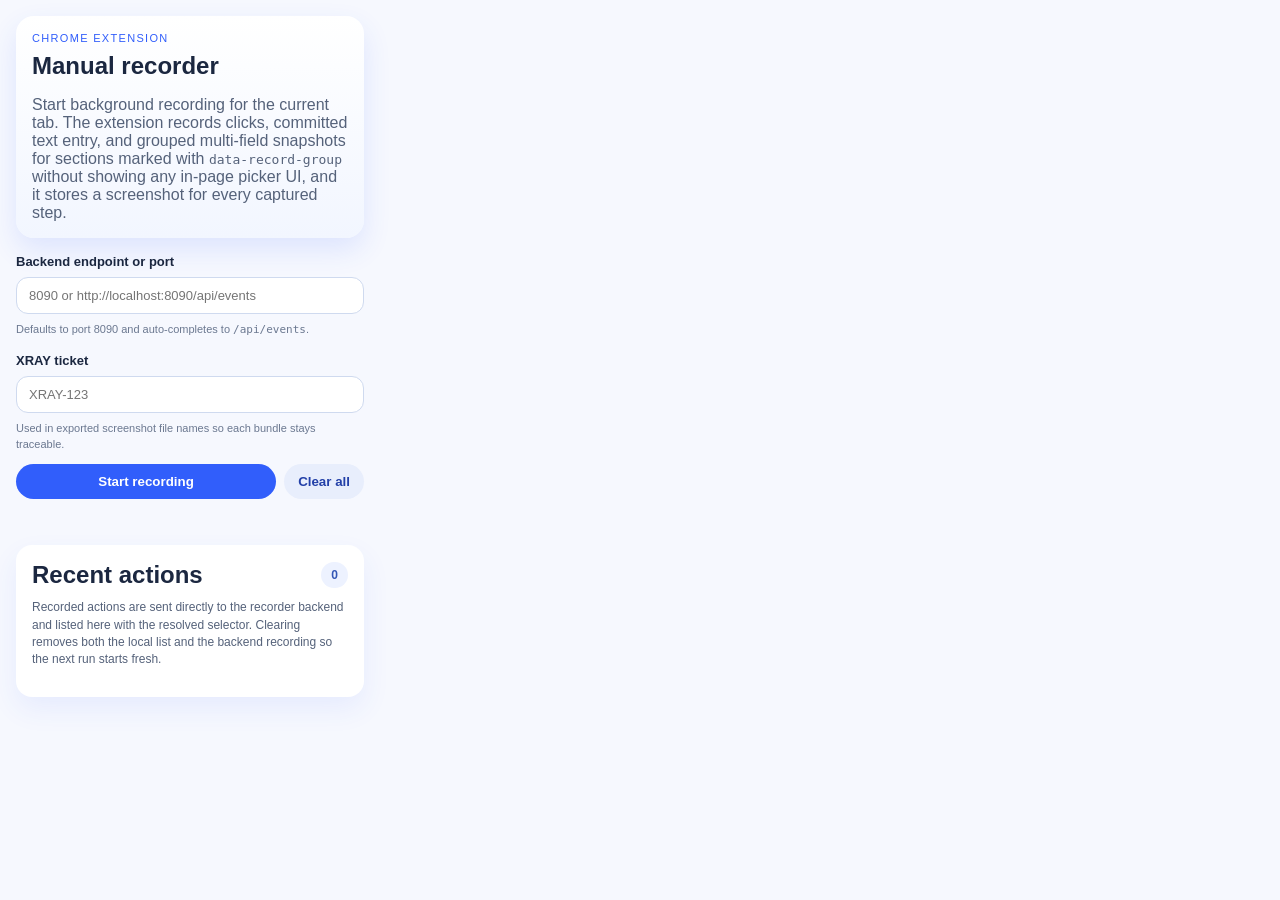
<file: popup.html>
<!DOCTYPE html>
<html lang="en">
<head>
  <meta charset="UTF-8">
  <meta name="viewport" content="width=device-width, initial-scale=1.0">
  <title>Manual Test Recorder</title>
  <link rel="stylesheet" href="popup.css">
</head>
<body>
  <main class="popup-shell">
    <section class="hero">
      <p class="eyebrow">Chrome extension</p>
      <h1>Manual recorder</h1>
      <p>Start background recording for the current tab. The extension records clicks, committed text entry, and grouped multi-field snapshots for sections marked with <code>data-record-group</code> without showing any in-page picker UI, and it stores a screenshot for every captured step.</p>
    </section>

    <label class="field">
      Backend endpoint or port
      <input id="backend-url" type="text" placeholder="8090 or http://localhost:8090/api/events">
      <small>Defaults to port 8090 and auto-completes to <code>/api/events</code>.</small>
    </label>

    <label class="field">
      XRAY ticket
      <input id="xray-ticket" type="text" placeholder="XRAY-123">
      <small>Used in exported screenshot file names so each bundle stays traceable.</small>
    </label>

    <div class="actions">
      <button id="toggle-picker" class="primary">Start recording</button>
      <button id="clear-steps" class="secondary">Clear all</button>
    </div>

    <p id="status" class="status"></p>

    <section class="recorded-steps">
      <div class="section-header">
        <h2>Recent actions</h2>
        <span id="step-count" class="badge">0</span>
      </div>
      <p class="section-copy">Recorded actions are sent directly to the recorder backend and listed here with the resolved selector. Clearing removes both the local list and the backend recording so the next run starts fresh.</p>
      <ol id="steps-list"></ol>
    </section>
  </main>
  <script src="popup.js"></script>
</body>
</html>
</file>
<file: popup.css>
:root {
  color-scheme: light;
  font-family: Inter, Arial, sans-serif;
}

body {
  margin: 0;
  width: 380px;
  background: #f6f8fe;
  color: #1b2740;
}

.popup-shell {
  padding: 16px;
}

.hero {
  background: linear-gradient(180deg, #ffffff 0%, #f2f6ff 100%);
  border-radius: 18px;
  padding: 16px;
  box-shadow: 0 12px 28px rgba(49, 94, 251, 0.12);
}

.eyebrow {
  margin: 0 0 8px;
  text-transform: uppercase;
  letter-spacing: 0.12em;
  font-size: 11px;
  color: #315efb;
}

.hero h1,
.section-header h2 {
  margin: 0;
}

.hero p:last-child,
.section-copy {
  margin-bottom: 0;
  color: #55627a;
}

.field {
  display: flex;
  flex-direction: column;
  gap: 8px;
  margin-top: 16px;
  font-size: 13px;
  font-weight: 600;
}

.field input {
  border: 1px solid #cfdaef;
  border-radius: 12px;
  padding: 10px 12px;
  font-size: 13px;
}

.field small {
  color: #6b7890;
  font-size: 11px;
  font-weight: 500;
  line-height: 1.4;
}

.actions {
  display: grid;
  grid-template-columns: 1fr auto;
  gap: 8px;
  margin-top: 12px;
}

button {
  border: none;
  border-radius: 999px;
  padding: 10px 14px;
  font-weight: 700;
  cursor: pointer;
}

.primary {
  background: #315efb;
  color: #fff;
}

.secondary {
  background: #e8eefc;
  color: #2340a8;
}

.status {
  min-height: 20px;
  margin: 12px 2px 0;
  color: #55627a;
  font-size: 12px;
}

.recorded-steps {
  margin-top: 14px;
  background: #fff;
  border-radius: 16px;
  padding: 16px;
  box-shadow: 0 12px 28px rgba(49, 94, 251, 0.08);
}

.section-header {
  display: flex;
  align-items: center;
  justify-content: space-between;
  gap: 12px;
}

.badge {
  background: #edf2ff;
  color: #3457b6;
  border-radius: 999px;
  padding: 6px 10px;
  font-size: 12px;
  font-weight: 700;
}

.section-copy {
  margin-top: 10px;
  font-size: 12px;
  line-height: 1.45;
}

ol {
  margin: 12px 0 0;
  padding-left: 18px;
  display: grid;
  gap: 10px;
}

li {
  color: #3f4e68;
}

li strong,
li span,
li small {
  display: block;
}

li span,
li small {
  color: #6b7890;
  font-size: 12px;
  margin-top: 4px;
}

li img {
  display: block;
  margin-top: 8px;
  width: 100%;
  border-radius: 10px;
  border: 1px solid #d8e2fb;
}

li em {
  display: block;
  margin-top: 8px;
  color: #5c6b8a;
  font-style: normal;
}
</file>
